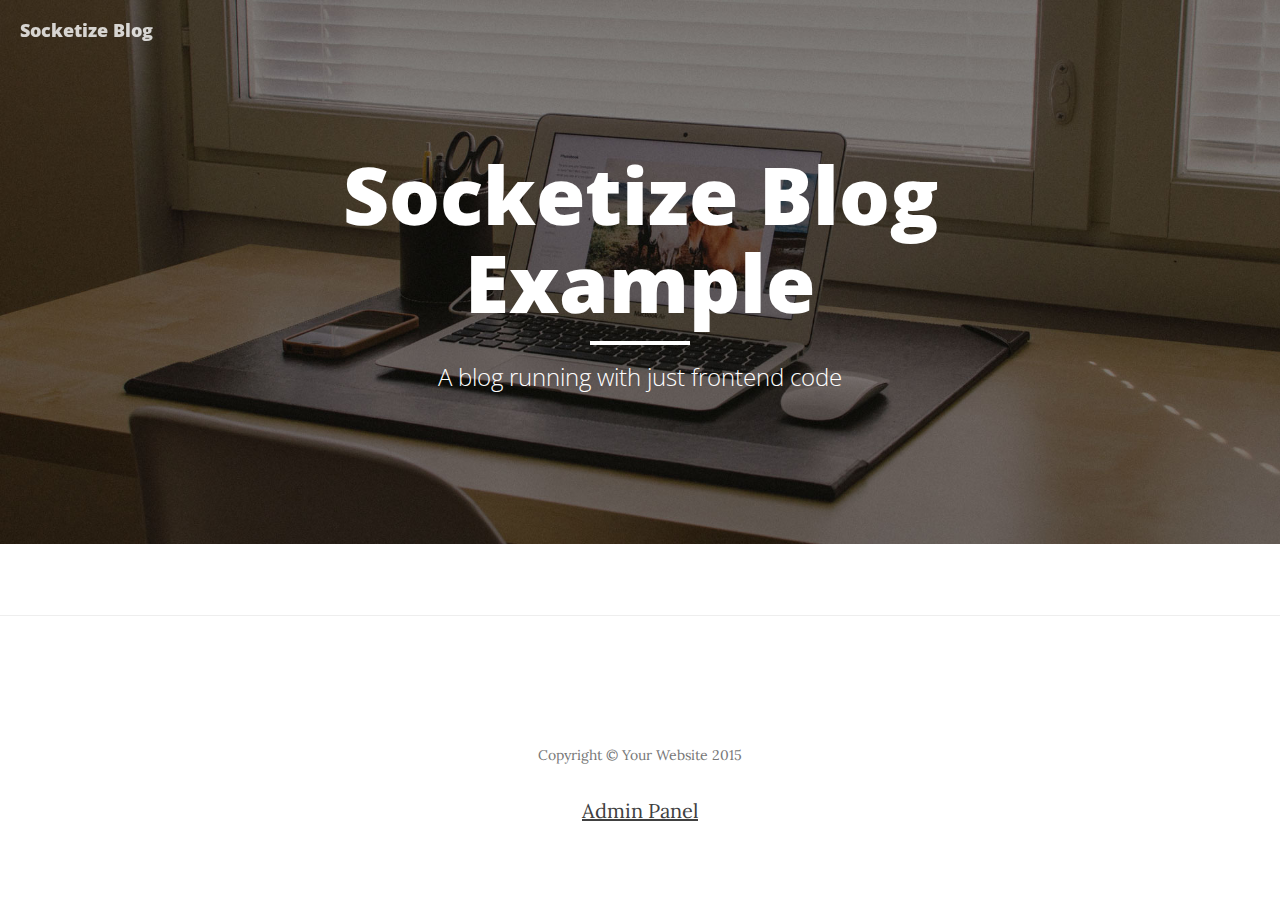
<file: index.html>
<!DOCTYPE html>
<html lang="en">

<head>

    <meta charset="utf-8">
    <meta http-equiv="X-UA-Compatible" content="IE=edge">
    <meta name="viewport" content="width=device-width, initial-scale=1">
    <meta name="description" content="">
    <meta name="author" content="">

    <title>Socketize Blog</title>

    <!-- Bootstrap Core CSS -->
    <link href="css/bootstrap.min.css" rel="stylesheet">

    <!-- Custom CSS -->
    <link href="css/clean-blog.css" rel="stylesheet">

    <!-- Custom Fonts -->
    <link href='http://fonts.googleapis.com/css?family=Lora:400,700,400italic,700italic' rel='stylesheet' type='text/css'>
    <link href='http://fonts.googleapis.com/css?family=Open+Sans:300italic,400italic,600italic,700italic,800italic,400,300,600,700,800' rel='stylesheet' type='text/css'>

    <script src="js/jquery.js"></script>
    <script src="https://socketize.com/v1/socketize.min.js"></script>
</head>

<body>

<!-- Navigation -->
<nav class="navbar navbar-default navbar-custom navbar-fixed-top">
    <div class="container-fluid">
        <!-- Brand and toggle get grouped for better mobile display -->
        <div class="navbar-header">
            <a class="navbar-brand" href="#">Socketize Blog</a>
        </div>

    </div>
    <!-- /.container -->
</nav>

<!-- Page Header -->
<!-- Set your background image for this header on the line below. -->
<header class="intro-header" style="background-image: url('img/home-bg.jpg')">
    <div class="container">
        <div class="row">
            <div class="col-lg-8 col-lg-offset-2 col-md-10 col-md-offset-1">
                <div class="site-heading">
                    <h1>Socketize Blog Example</h1>
                    <hr class="small">
                    <span class="subheading">A blog running with just frontend code</span>
                </div>
            </div>
        </div>
    </div>
</header>

<!-- Main Content -->
<div class="container">

        <div class="row">
            <div class="col-lg-8 col-lg-offset-2 col-md-10 col-md-offset-1 posts">

            </div>
        </div>

    <script>
        var params = {
            'public_key': 'LWaONZ_test-public-key'
        };
        var blogPosts;
        var socketize = new Socketize.client(params);

        $(document).ready(function () {
            getAllPosts(function () {
                getContent();
            });

            window.addEventListener("hashchange", function (e) {
                getContent();
            });
        });

        function getAllPosts(callback) {
            socketize.getListItems('public/blog_posts').then(function (posts) {
                blogPosts = posts;
                callback();
            });
        }

        function getContent() {
            var path = window.location.hash;
            if (path == '') {
                buildHomePage();
                return;
            }

            var segments = path.split('/');
            var postSlug = segments[segments.length - 1];
            var post = blogPosts.filter(function (post) {
                return post.slug == postSlug;
            })[0];
            var formattedContent = '<h2 class="post-title">' + post.title + '</h2>' + '<p>' + post.content + '</p>';
            $('.posts').html(formattedContent);
        }

        function buildHomePage() {
            var i = 0;
            $('.posts').html('');
            $.each(blogPosts, function (index, post) {
                var postHtml = '<div class="post-preview"> ' +
                    '<a class="post-link" data-post-id="' + post.slug + '" href=#' + '/posts/' + post.slug + '>' +
                    '<h2 class="post-title">' +
                    post.title +
                    '</h2>' +
                    '</a>' +
                    '</div>' +
                    '<hr>';
                $('.posts').append(postHtml);
            });
        }
    </script>

</div>

<hr>

<!-- Footer -->
<footer>
    <div class="container">
        <div class="row">
            <div class="col-lg-8 col-lg-offset-2 col-md-10 col-md-offset-1">
                <ul class="list-inline text-center">
                    <li>
                        <a href="#">
                                <span class="fa-stack fa-lg">
                                    <i class="fa fa-circle fa-stack-2x"></i>
                                    <i class="fa fa-twitter fa-stack-1x fa-inverse"></i>
                                </span>
                        </a>
                    </li>
                    <li>
                        <a href="#">
                                <span class="fa-stack fa-lg">
                                    <i class="fa fa-circle fa-stack-2x"></i>
                                    <i class="fa fa-facebook fa-stack-1x fa-inverse"></i>
                                </span>
                        </a>
                    </li>
                    <li>
                        <a href="#">
                                <span class="fa-stack fa-lg">
                                    <i class="fa fa-circle fa-stack-2x"></i>
                                    <i class="fa fa-github fa-stack-1x fa-inverse"></i>
                                </span>
                        </a>
                    </li>
                </ul>
                <p class="copyright text-muted">Copyright &copy; Your Website 2015</p>
                <p class="text-center">
                        <a href="admin.html">Admin Panel</a>
                </p>
            </div>
        </div>
    </div>
</footer>

</body>

</html>
</file>
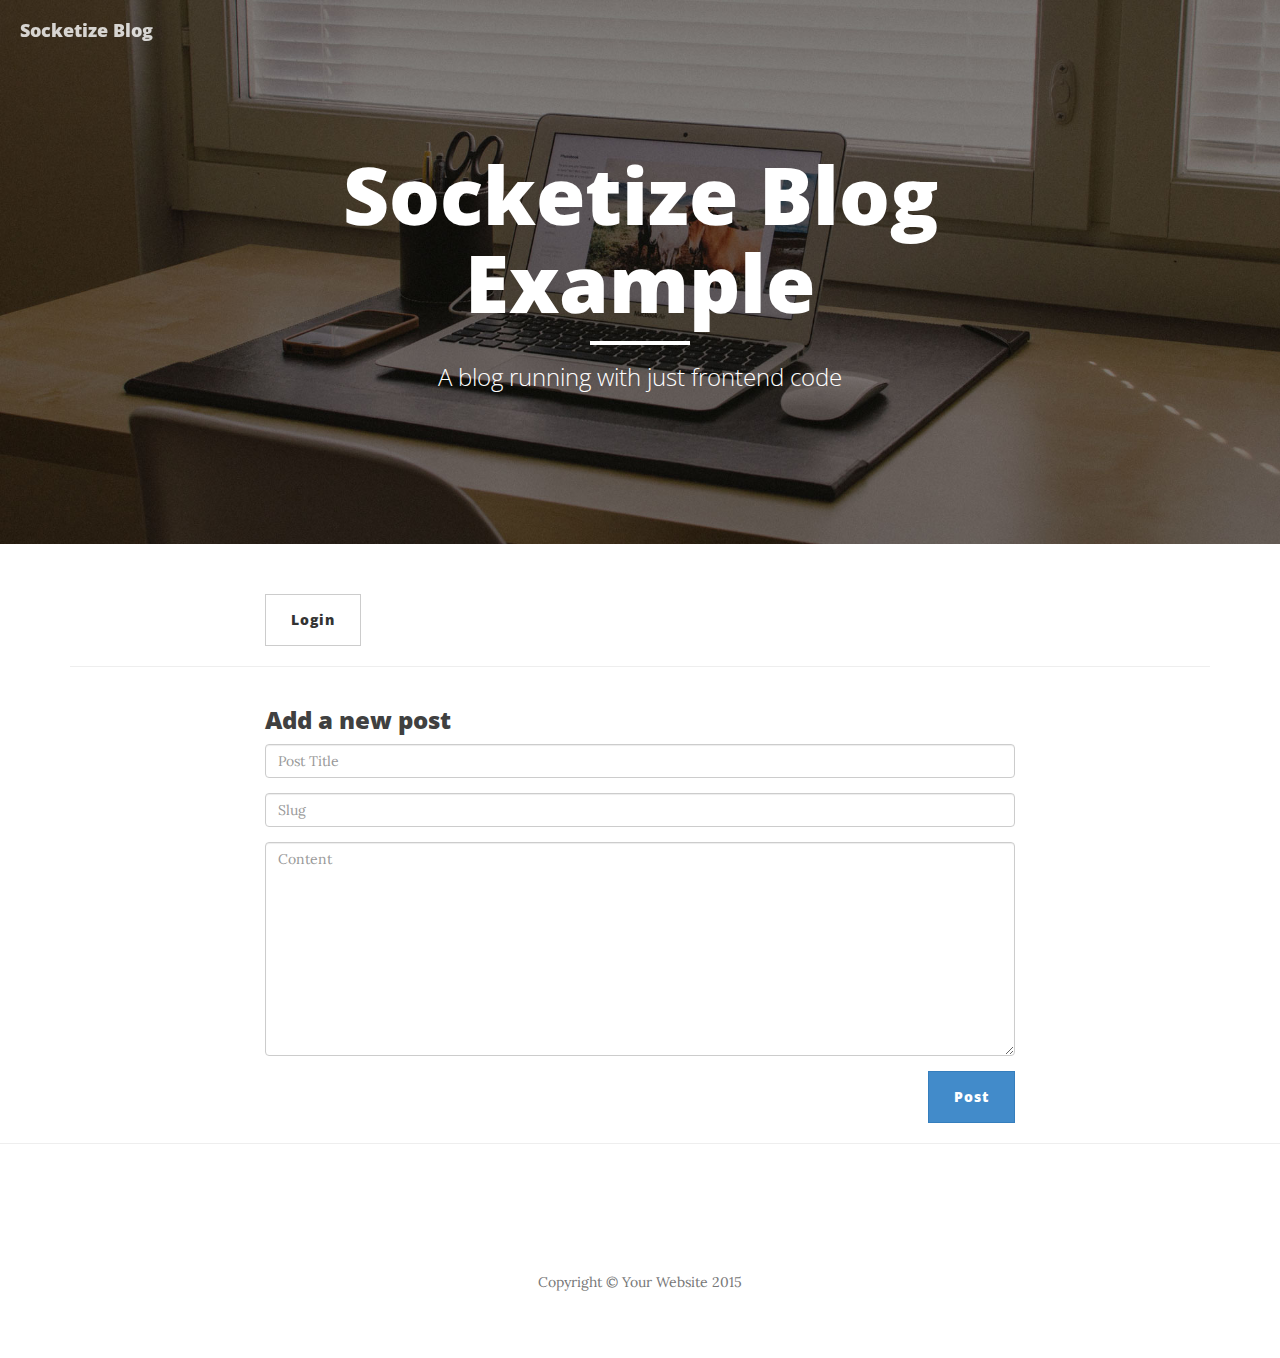
<file: admin.html>
<!DOCTYPE html>
<html lang="en">

<head>

    <meta charset="utf-8">
    <meta http-equiv="X-UA-Compatible" content="IE=edge">
    <meta name="viewport" content="width=device-width, initial-scale=1">
    <meta name="description" content="">
    <meta name="author" content="">

    <title>Socketize Blog</title>

    <!-- Bootstrap Core CSS -->
    <link href="css/bootstrap.min.css" rel="stylesheet">

    <!-- Custom CSS -->
    <link href="css/clean-blog.css" rel="stylesheet">

    <!-- Custom Fonts -->
    <link href='http://fonts.googleapis.com/css?family=Lora:400,700,400italic,700italic' rel='stylesheet' type='text/css'>
    <link href='http://fonts.googleapis.com/css?family=Open+Sans:300italic,400italic,600italic,700italic,800italic,400,300,600,700,800' rel='stylesheet' type='text/css'>

    <script src="js/jquery.js"></script>
    <script src="https://socketize.com/v1/socketize.min.js"></script>
</head>

<body>

<!-- Navigation -->
<nav class="navbar navbar-default navbar-custom navbar-fixed-top">
    <div class="container-fluid">
        <!-- Brand and toggle get grouped for better mobile display -->
        <div class="navbar-header">
            <a class="navbar-brand" href="#">Socketize Blog</a>
        </div>

    </div>
    <!-- /.container -->
</nav>

<!-- Page Header -->
<!-- Set your background image for this header on the line below. -->
<header class="intro-header" style="background-image: url('img/home-bg.jpg')">
    <div class="container">
        <div class="row">
            <div class="col-lg-8 col-lg-offset-2 col-md-10 col-md-offset-1">
                <div class="site-heading">
                    <h1>Socketize Blog Example</h1>
                    <hr class="small">
                    <span class="subheading">A blog running with just frontend code</span>
                </div>
            </div>
        </div>
    </div>
</header>

<!-- Main Content -->
<div class="container">

    <div class="row">
        <div class="col-lg-8 col-lg-offset-2 col-md-10 col-md-offset-1">
            <button id="login-btn" class="btn btn-default">Login</button>
        </div>
    </div>

    <hr>

    <div class="row">
        <div class="col-lg-8 col-lg-offset-2 col-md-10 col-md-offset-1">
            <h3>Add a new post</h3>
            <form action="" id="post-form">
                <div class="form-group">
                    <input type="text" id="title" name="title" placeholder="Post Title" class="form-control" required>
                </div>

                <div class="form-group">
                    <input type="text" id="slug" name="slug" placeholder="Slug" class="form-control" required>
                </div>

                <div class="form-group">
                    <textarea name="content" id="content" placeholder="Content" rows="10" class="form-control" required></textarea>
                </div>

                <button type="submit" id="post-btn" class="btn btn-primary pull-right">Post</button>
            </form>
        </div>
    </div>

    <script>
        var params = {
            'public_key': 'LWaONZ_test-public-key'
        };
        var socketize = new Socketize.client(params);

        $(document).ready(function () {
            $('#login-btn').click(function () {
                socketize.showLoginModal();
            });

            $('#post-form').submit(function (e) {
                e.preventDefault();
                savePost($('#slug').val(), $('#title').val(), $('#content').val()).then(function () {
                    alert('Posted!');
                    $('#post-form input[type=text], #post-form textarea').val('');
                });
            });

            $('#title').blur(function () {
                var $slug = $('#slug');
                var slug = $(this).val().toLowerCase().replace(/\s/g, '-');
                $slug.val(slug);
            });
        });

        socketize.on('login', function () {
            $('#login-btn').hide();
        });

        function savePost(slug, title, content) {
            var promise = socketize.pushOnList('public/blog_posts', {
                slug: slug,
                title: title,
                content: content
            });

            promise.catch(function (error) {
                alert(error.message);
            });

            return promise;
        }
    </script>

</div>

<hr>

<!-- Footer -->
<footer>
    <div class="container">
        <div class="row">
            <div class="col-lg-8 col-lg-offset-2 col-md-10 col-md-offset-1">
                <ul class="list-inline text-center">
                    <li>
                        <a href="#">
                                <span class="fa-stack fa-lg">
                                    <i class="fa fa-circle fa-stack-2x"></i>
                                    <i class="fa fa-twitter fa-stack-1x fa-inverse"></i>
                                </span>
                        </a>
                    </li>
                    <li>
                        <a href="#">
                                <span class="fa-stack fa-lg">
                                    <i class="fa fa-circle fa-stack-2x"></i>
                                    <i class="fa fa-facebook fa-stack-1x fa-inverse"></i>
                                </span>
                        </a>
                    </li>
                    <li>
                        <a href="#">
                                <span class="fa-stack fa-lg">
                                    <i class="fa fa-circle fa-stack-2x"></i>
                                    <i class="fa fa-github fa-stack-1x fa-inverse"></i>
                                </span>
                        </a>
                    </li>
                </ul>
                <p class="copyright text-muted">Copyright &copy; Your Website 2015</p>
            </div>
        </div>
    </div>
</footer>

</body>

</html>
</file>
<file: css/clean-blog.css>
/*!
 * Clean Blog v1.0.0 (http://startbootstrap.com)
 * Copyright 2014 Start Bootstrap
 * Licensed under Apache 2.0 (https://github.com/IronSummitMedia/startbootstrap/blob/gh-pages/LICENSE)
 */

body {
  font-family: 'Lora', 'Times New Roman', serif;
  font-size: 20px;
  color: #404040;
}
p {
  line-height: 1.5;
  margin: 30px 0;
}
p a {
  text-decoration: underline;
}
h1,
h2,
h3,
h4,
h5,
h6 {
  font-family: 'Open Sans', 'Helvetica Neue', Helvetica, Arial, sans-serif;
  font-weight: 800;
}
a {
  color: #404040;
}
a:hover,
a:focus {
  color: #0085a1;
}
a img:hover,
a img:focus {
  cursor: zoom-in;
}
blockquote {
  color: #808080;
  font-style: italic;
}
hr.small {
  max-width: 100px;
  margin: 15px auto;
  border-width: 4px;
  border-color: white;
}
.navbar-custom {
  position: absolute;
  top: 0;
  left: 0;
  width: 100%;
  z-index: 3;
  font-family: 'Open Sans', 'Helvetica Neue', Helvetica, Arial, sans-serif;
}
.navbar-custom .navbar-brand {
  font-weight: 800;
}
.navbar-custom .nav li a {
  font-size: 12px;
  font-weight: 800;
  letter-spacing: 1px;
}
@media only screen and (min-width: 768px) {
  .navbar-custom {
    background: transparent;
    border-bottom: 1px solid transparent;
  }
  .navbar-custom .navbar-brand {
    color: white;
    padding: 20px;
  }
  .navbar-custom .navbar-brand:hover,
  .navbar-custom .navbar-brand:focus {
    color: rgba(255, 255, 255, 0.8);
  }
  .navbar-custom .nav li a {
    color: white;
    padding: 20px;
  }
  .navbar-custom .nav li a:hover,
  .navbar-custom .nav li a:focus {
    color: rgba(255, 255, 255, 0.8);
  }
}
@media only screen and (min-width: 1170px) {
  .navbar-custom {
    -webkit-transition: background-color 0.3s;
    -moz-transition: background-color 0.3s;
    transition: background-color 0.3s;
    /* Force Hardware Acceleration in WebKit */
    -webkit-transform: translate3d(0, 0, 0);
    -moz-transform: translate3d(0, 0, 0);
    -ms-transform: translate3d(0, 0, 0);
    -o-transform: translate3d(0, 0, 0);
    transform: translate3d(0, 0, 0);
    -webkit-backface-visibility: hidden;
    backface-visibility: hidden;
  }
  .navbar-custom.is-fixed {
    /* when the user scrolls down, we hide the header right above the viewport */
    position: fixed;
    top: -61px;
    background-color: rgba(255, 255, 255, 0.9);
    border-bottom: 1px solid #f2f2f2;
    -webkit-transition: -webkit-transform 0.3s;
    -moz-transition: -moz-transform 0.3s;
    transition: transform 0.3s;
  }
  .navbar-custom.is-fixed .navbar-brand {
    color: #404040;
  }
  .navbar-custom.is-fixed .navbar-brand:hover,
  .navbar-custom.is-fixed .navbar-brand:focus {
    color: #0085a1;
  }
  .navbar-custom.is-fixed .nav li a {
    color: #404040;
  }
  .navbar-custom.is-fixed .nav li a:hover,
  .navbar-custom.is-fixed .nav li a:focus {
    color: #0085a1;
  }
  .navbar-custom.is-visible {
    /* if the user changes the scrolling direction, we show the header */
    -webkit-transform: translate3d(0, 100%, 0);
    -moz-transform: translate3d(0, 100%, 0);
    -ms-transform: translate3d(0, 100%, 0);
    -o-transform: translate3d(0, 100%, 0);
    transform: translate3d(0, 100%, 0);
  }
}
.intro-header {
  background-color: #808080;
  background: no-repeat center center;
  background-attachment: scroll;
  -webkit-background-size: cover;
  -moz-background-size: cover;
  background-size: cover;
  -o-background-size: cover;
  margin-bottom: 50px;
}
.intro-header .site-heading,
.intro-header .post-heading,
.intro-header .page-heading {
  padding: 100px 0 50px;
  color: white;
}
@media only screen and (min-width: 768px) {
  .intro-header .site-heading,
  .intro-header .post-heading,
  .intro-header .page-heading {
    padding: 150px 0;
  }
}
.intro-header .site-heading,
.intro-header .page-heading {
  text-align: center;
}
.intro-header .site-heading h1,
.intro-header .page-heading h1 {
  margin-top: 0;
  font-size: 50px;
}
.intro-header .site-heading .subheading,
.intro-header .page-heading .subheading {
  font-size: 24px;
  line-height: 1.1,
			display: block;
  font-family: 'Open Sans', 'Helvetica Neue', Helvetica, Arial, sans-serif;
  font-weight: 300;
  margin: 10px 0 0;
}
@media only screen and (min-width: 768px) {
  .intro-header .site-heading h1,
  .intro-header .page-heading h1 {
    font-size: 80px;
  }
}
.intro-header .post-heading h1 {
  font-size: 35px;
}
.intro-header .post-heading .subheading,
.intro-header .post-heading .meta {
  line-height: 1.1;
  display: block;
}
.intro-header .post-heading .subheading {
  font-family: 'Open Sans', 'Helvetica Neue', Helvetica, Arial, sans-serif;
  font-size: 24px;
  margin: 10px 0 30px;
  font-weight: 600;
}
.intro-header .post-heading .meta {
  font-family: 'Lora', 'Times New Roman', serif;
  font-style: italic;
  font-weight: 300;
  font-size: 20px;
}
.intro-header .post-heading .meta a {
  color: white;
}
@media only screen and (min-width: 768px) {
  .intro-header .post-heading h1 {
    font-size: 55px;
  }
  .intro-header .post-heading .subheading {
    font-size: 30px;
  }
}
.post-preview > a {
  color: #404040;
}
.post-preview > a:hover,
.post-preview > a:focus {
  text-decoration: none;
  color: #0085a1;
}
.post-preview > a > .post-title {
  font-size: 30px;
  margin-top: 30px;
  margin-bottom: 10px;
}
.post-preview > a > .post-subtitle {
  margin: 0;
  font-weight: 300;
  margin-bottom: 10px;
}
.post-preview > .post-meta {
  color: #808080;
  font-size: 18px;
  font-style: italic;
  margin-top: 0;
}
.post-preview > .post-meta > a {
  text-decoration: none;
  color: #404040;
}
.post-preview > .post-meta > a:hover,
.post-preview > .post-meta > a:focus {
  color: #0085a1;
  text-decoration: underline;
}
@media only screen and (min-width: 768px) {
  .post-preview > a > .post-title {
    font-size: 36px;
  }
}
.section-heading {
  font-size: 36px;
  margin-top: 60px;
  font-weight: 700;
}
.caption {
  text-align: center;
  font-size: 14px;
  padding: 10px;
  font-style: italic;
  margin: 0;
  display: block;
  border-bottom-right-radius: 5px;
  border-bottom-left-radius: 5px;
}
footer {
  padding: 50px 0 65px;
}
footer .list-inline {
  margin: 0;
  padding: 0;
}
footer .copyright {
  font-size: 14px;
  text-align: center;
  margin-bottom: 0;
}
.floating-label-form-group {
  font-size: 14px;
  position: relative;
  margin-bottom: 0;
  padding-bottom: 0.5em;
  border-bottom: 1px solid #eeeeee;
}
.floating-label-form-group input,
.floating-label-form-group textarea {
  z-index: 1;
  position: relative;
  padding-right: 0;
  padding-left: 0;
  border: none;
  border-radius: 0;
  font-size: 1.5em;
  background: none;
  box-shadow: none !important;
  resize: none;
}
.floating-label-form-group label {
  display: block;
  z-index: 0;
  position: relative;
  top: 2em;
  margin: 0;
  font-size: 0.85em;
  line-height: 1.764705882em;
  vertical-align: middle;
  vertical-align: baseline;
  opacity: 0;
  -webkit-transition: top 0.3s ease,opacity 0.3s ease;
  -moz-transition: top 0.3s ease,opacity 0.3s ease;
  -ms-transition: top 0.3s ease,opacity 0.3s ease;
  transition: top 0.3s ease,opacity 0.3s ease;
}
.floating-label-form-group::not(:first-child) {
  padding-left: 14px;
  border-left: 1px solid #eeeeee;
}
.floating-label-form-group-with-value label {
  top: 0;
  opacity: 1;
}
.floating-label-form-group-with-focus label {
  color: #0085a1;
}
form .row:first-child .floating-label-form-group {
  border-top: 1px solid #eeeeee;
}
.btn {
  font-family: 'Open Sans', 'Helvetica Neue', Helvetica, Arial, sans-serif;
  font-size: 14px;
  font-weight: 800;
  letter-spacing: 1px;
  border-radius: 0;
  padding: 15px 25px;
}
.btn-lg {
  font-size: 16px;
  padding: 25px 35px;
}
.btn-default:hover,
.btn-default:focus {
  background-color: #0085a1;
  border: 1px solid #0085a1;
  color: white;
}
.pager {
  margin: 20px 0 0;
}
.pager li > a,
.pager li > span {
  font-family: 'Open Sans', 'Helvetica Neue', Helvetica, Arial, sans-serif;
  font-size: 14px;
  font-weight: 800;
  letter-spacing: 1px;
  padding: 15px 25px;
  background-color: white;
  border-radius: 0;
}
.pager li > a:hover,
.pager li > a:focus {
  color: white;
  background-color: #0085a1;
  border: 1px solid #0085a1;
}
.pager .disabled > a,
.pager .disabled > a:hover,
.pager .disabled > a:focus,
.pager .disabled > span {
  color: #808080;
  background-color: #404040;
  cursor: not-allowed;
}
::-moz-selection {
  color: white;
  text-shadow: none;
  background: #0085a1;
}
::selection {
  color: white;
  text-shadow: none;
  background: #0085a1;
}
img::selection {
  color: white;
  background: transparent;
}
img::-moz-selection {
  color: white;
  background: transparent;
}
body {
  webkit-tap-highlight-color: #0085a1;
}
</file>
